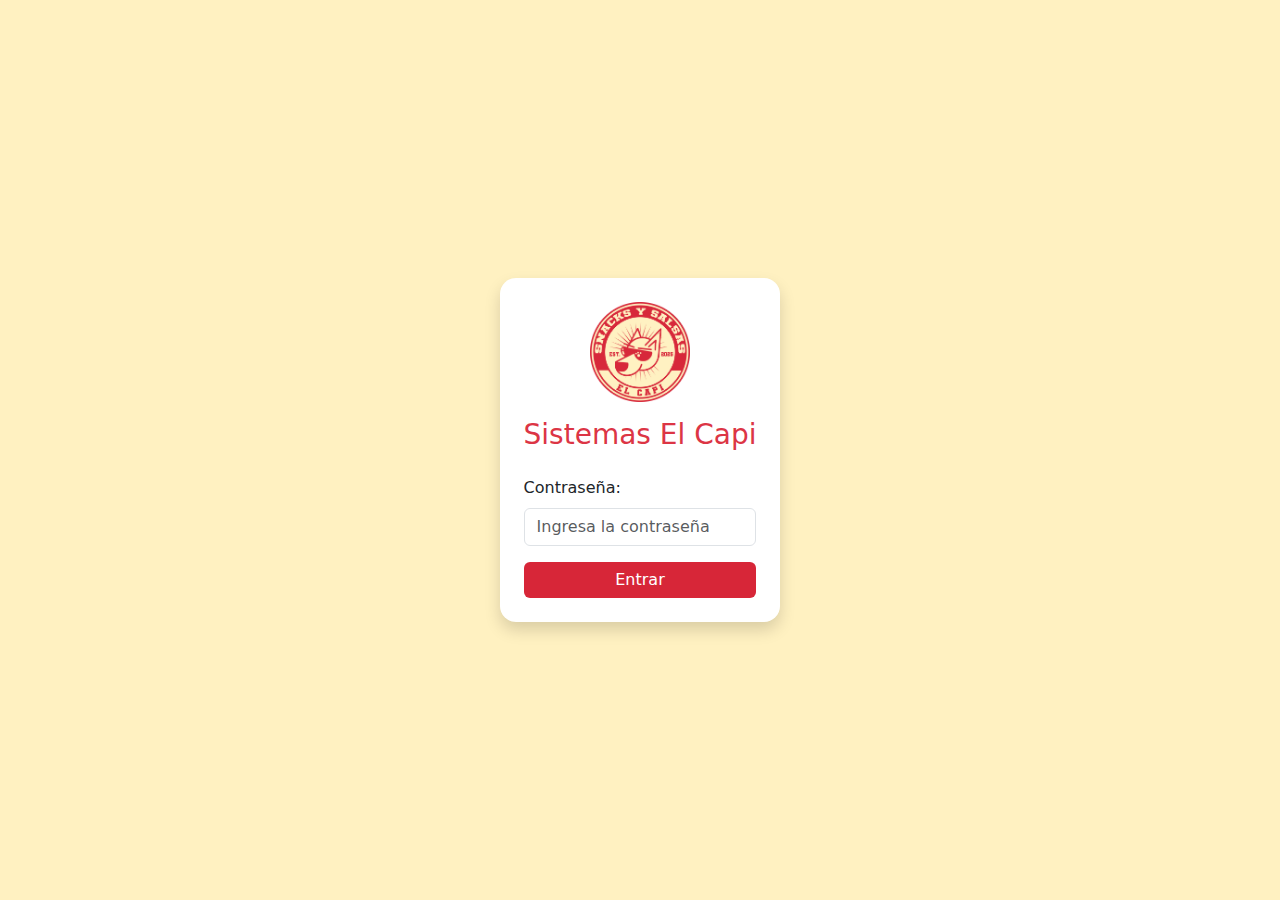
<file: index.html>
<!DOCTYPE html>
<html lang="es">
<head>
  <meta charset="UTF-8">
  <title>Login - El Capi</title>
  <meta name="viewport" content="width=device-width, initial-scale=1">
  <link href="https://cdn.jsdelivr.net/npm/bootstrap@5.3.0/dist/css/bootstrap.min.css" rel="stylesheet">
  <link rel="stylesheet" href="css/estilos.css">
</head>
<body class="bg-crema d-flex justify-content-center align-items-center vh-100">

<div class="card p-4 shadow rounded-4" style="max-width: 400px;">
    <div class="text-center mb-3">
      <img src="img/logocapitan.png" alt="Logo El Capi" class="mb-3" style="width: 100px;">
      <h3 class="text-danger">Sistemas El Capi</h3>
  </div>
    <div>
      <label for="password" class="form-label">Contraseña:</label>
      <input type="password" id="password" class="form-control mb-3" placeholder="Ingresa la contraseña">
      <button class="btn btn-danger w-100" onclick="verificar()">Entrar</button>
    </div>
  </div>

  <script src="js/login.js"></script>
</body>
</html>
</file>
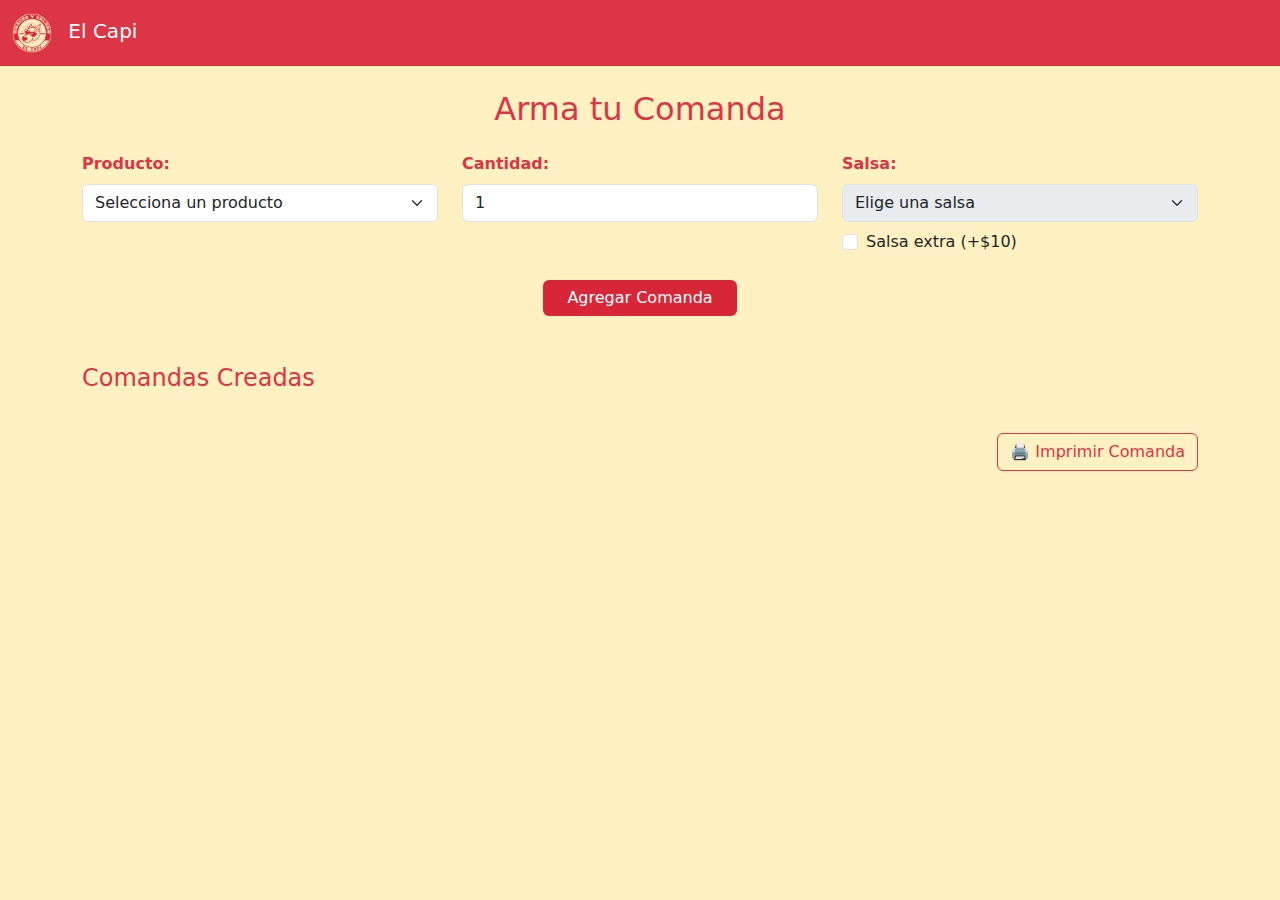
<file: menu.html>
<!DOCTYPE html>
<html lang="es">
<head>
  <meta charset="UTF-8" />
  <title>Comandas El Capi</title>
  <meta name="viewport" content="width=device-width, initial-scale=1" />
  <link href="https://cdn.jsdelivr.net/npm/bootstrap@5.3.0/dist/css/bootstrap.min.css" rel="stylesheet" />
  <link rel="stylesheet" href="css/estilos.css" />
</head>
<body class="bg-crema">

  <nav class="navbar navbar-expand-lg bg-danger navbar-dark">
    <div class="container-fluid">
      <a class="navbar-brand" href="#">
        <img src="img/logocapitan.png" alt="Logo" style="width: 40px; margin-right: 10px;" />
        El Capi
      </a>
    </div>
  </nav>

  <div class="container mt-4">
    <h2 class="text-danger text-center mb-4">Arma tu Comanda</h2>

    <form id="form-comanda">
      <div class="row g-4">
        <div class="col-md-4">
          <label for="producto" class="form-label fw-bold text-danger">Producto:</label>
          <select class="form-select" id="producto" required>
            <option value="">Selecciona un producto</option>
            <option value="Aros de Cebolla - $60">Aros de Cebolla - $60</option>
            <option value="Dedos de Queso - $75">Dedos de Queso - $75</option>
            <option value="Papas Gajo - $70">Papas Gajo - $70</option>
            <option value="Boneless Chicos - $100">Boneless Chicos - $100</option>
            <option value="Boneless Grandes - $140">Boneless Grandes - $140</option>
            <option value="Papas Francesas Grandes - $55">Papas Francesas Grandes - $55</option>
            <option value="Papas Francesas Chicas - $35">Papas Francesas Chicas - $35</option>
          </select>
        </div>

        <div class="col-md-4">
          <label for="cantidad" class="form-label fw-bold text-danger">Cantidad:</label>
          <input type="number" class="form-control" id="cantidad" min="1" value="1" required />
        </div>

        <div class="col-md-4">
          <label for="salsa" class="form-label fw-bold text-danger">Salsa:</label>
          <select class="form-select" id="salsa" disabled>
            <option value="">Elige una salsa</option>
            <option value="BBQ">BBQ</option>
            <option value="Buffalo">Buffalo</option>
            <option value="Lemon Pepper">Lemon Pepper</option>
            <option value="Mango Habanero">Mango Habanero</option>
            <option value="Habanero Drill">Habanero Drill</option>
          </select>

          <div class="form-check mt-2">
            <input class="form-check-input" type="checkbox" id="extra-salsa" />
            <label class="form-check-label" for="extra-salsa">Salsa extra (+$10)</label>
          </div>
        </div>

        <div class="col-12 d-flex justify-content-center">
          <button type="submit" class="btn btn-danger px-4">Agregar Comanda</button>
        </div>
      </div>
    </form>

    <div class="mt-5">
      <h4 class="text-danger">Comandas Creadas</h4>
      <ul class="list-group mt-3" id="lista-comandas"></ul>

      <div class="mt-4 text-end">
        <button class="btn btn-outline-danger" onclick="imprimirComandas()">🖨️ Imprimir Comanda</button>
      </div>
    </div>
  </div>

  <script src="js/funciones.js"></script>
  <script>
    document.getElementById('producto').addEventListener('change', function () {
      const salsaSelect = document.getElementById('salsa');
      if (this.value.includes('Boneless')) {
        salsaSelect.disabled = false;
      } else {
        salsaSelect.disabled = true;
        salsaSelect.value = '';
      }
    });
  </script>
</body>
</html>
</file>
<file: css/estilos.css>
:root {
  --rojo-capi: #D72638;
  --crema-capi: #FFF1C1;
}

body.bg-crema {
  background-color: var(--crema-capi);
}

.card {
  border: none;
  border-radius: 1rem;
  transition: transform 0.2s ease;
}

.card:hover {
  transform: scale(1.02);
}

.btn-danger {
  background-color: var(--rojo-capi);
  border: none;
}

.btn-danger:hover {
  background-color: #b71d2a;
}

.list-group-item {
  background-color: #fff8e5;
  border-left: 5px solid var(--rojo-capi);
}
</file>
